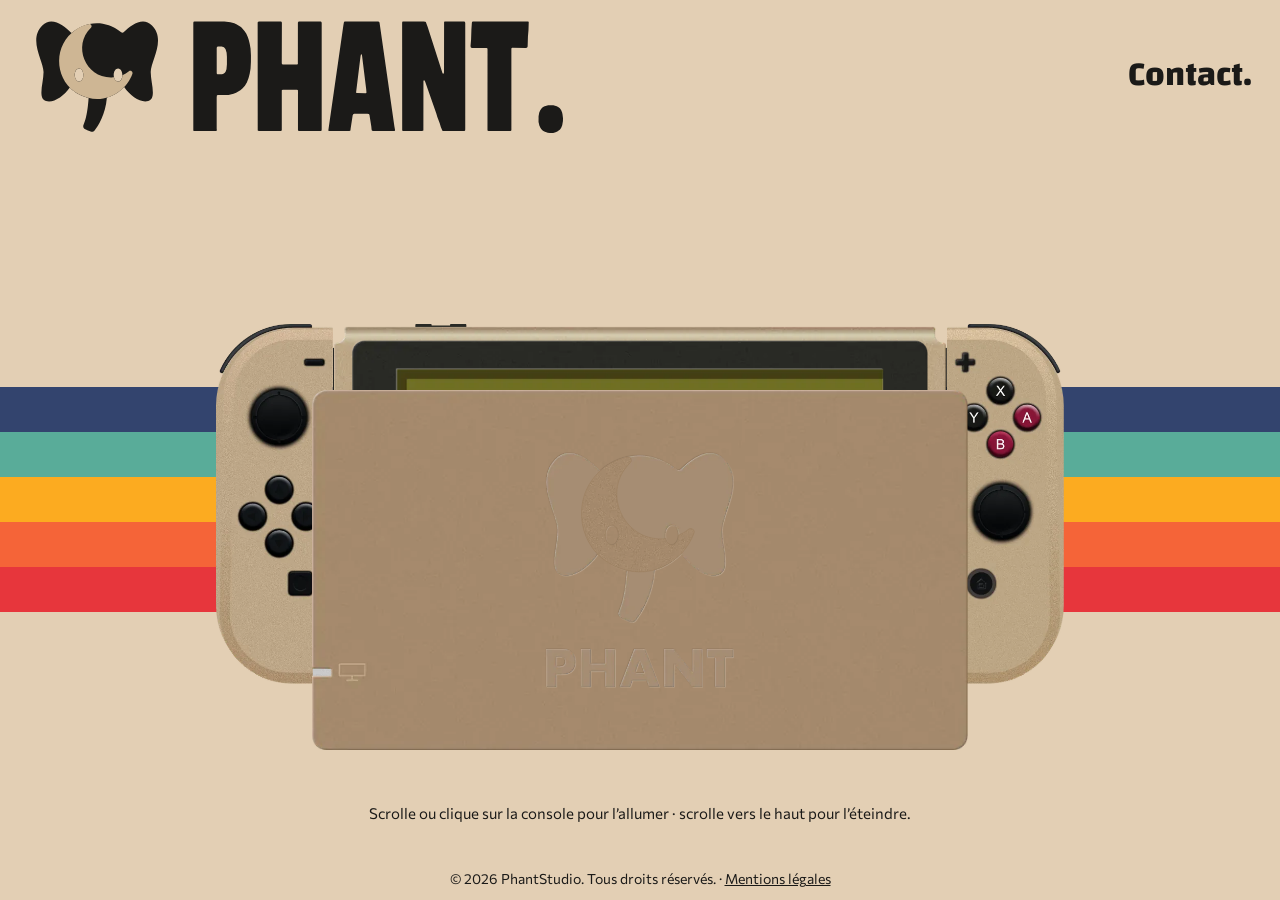
<file: index.html>
<!DOCTYPE html>
<html lang="fr">
<head>
<meta charset="utf-8">
<meta name="viewport" content="width=device-width, initial-scale=1, viewport-fit=cover">
<title>PhantStudio – Site en travaux</title>
<meta name="description" content="PhantStudio, studio créatif d’Adrien Feuilloy : illustration, identité graphique, faire-parts, 2D, 3D, animation et web. Du sur-mesure, sans template.">
<link rel="icon" type="image/svg+xml" href="assets/img/favicon.svg">
<link rel="icon" type="image/png" sizes="32x32" href="assets/img/favicon.png">
<link rel="apple-touch-icon" href="assets/img/apple-touch-icon.png">
<link rel="preconnect" href="https://fonts.googleapis.com">
<link rel="preconnect" href="https://fonts.gstatic.com" crossorigin>
<link href="https://fonts.googleapis.com/css2?family=Commissioner:wght@400;600&family=Changa:wght@700&display=swap" rel="stylesheet">
<link rel="stylesheet" href="css/style.css">
</head>
<body>
<header>
  <a class="logo" href="#/" aria-label="PhantStudio – accueil"><img id="logo" alt="PhantStudio" width="300" height="64"></a>
  <nav aria-label="Navigation"><a href="#/contact" data-n="contact">Contact.</a></nav>
</header>
<main id="app"></main>
<footer>© 2026 PhantStudio. Tous droits réservés. · <a href="#/mentions-legales">Mentions légales</a></footer>
<script src="js/assets.js"></script>
<script src="js/app.js"></script>
</body>
</html>
</file>
<file: css/style.css>
:root{--bg:#E3CFB4;--beige:#CEB694;--ink:#1B1A18;--red:#CC0C33;--yellow:#D1A802;--teal:#02968A;--deep:#006B6E;
 --title:'Changa','Arial Narrow Bold',Arial,sans-serif;--text:'Commissioner',system-ui,-apple-system,'Segoe UI',sans-serif;
 color-scheme:light;box-sizing:border-box;padding-top:env(safe-area-inset-top,0px);padding-bottom:env(safe-area-inset-bottom,0px)}
@media (prefers-color-scheme:dark){:root:not([data-theme="light"]){color-scheme:light}}
:root[data-theme="dark"]{color-scheme:light}
html{scroll-padding-top:env(safe-area-inset-top,0px);background:var(--bg)}
*,*::before,*::after{box-sizing:inherit}
body{margin:0;min-height:100vh;background:var(--bg);color:var(--ink);font:400 17px/1.55 var(--text);display:flex;flex-direction:column}
a{color:inherit}
button{font:inherit}
:focus-visible{outline:3px solid var(--red);outline-offset:3px}
header{display:flex;align-items:center;justify-content:space-between;padding:16px 28px;gap:16px}
header .logo img{display:block;height:clamp(60px,13vh,131px);width:auto}
nav{display:flex;gap:clamp(18px,3vw,44px);font:700 clamp(22px,3vw,34px)/1 var(--title)}
nav a{text-decoration:none}
nav a:hover,nav a[aria-current="page"]{color:var(--red)}
main{flex:1;display:flex;flex-direction:column}
footer{padding:10px 28px;text-align:center;font-size:14px}
.bands{display:grid}.bands i{height:12px}
.bands i:nth-child(1){background:#33446E}.bands i:nth-child(2){background:#59AC99}.bands i:nth-child(3){background:#FCAB20}.bands i:nth-child(4){background:#F56438}.bands i:nth-child(5){background:#E7363C}
.stage .bands{position:absolute;left:0;right:0;top:50%;translate:0 -52%;z-index:0}.stage .bands i{height:5vh}

/* ===== Accueil bureau ===== */
.desk{flex:1;position:relative;display:flex;flex-direction:column;justify-content:center;overflow:hidden;min-height:68vh}
.stage{position:relative;height:50vh;display:flex;align-items:center;justify-content:center;z-index:2}
.sw{display:flex;align-items:center;cursor:pointer;z-index:10}
.sw img{height:40vh;width:auto;display:block}
.dock{position:absolute;height:40vh;width:auto;z-index:12;margin-top:14.7vh;cursor:pointer;transition:all 1s cubic-bezier(.42,0,.58,1)}
.on .dock{opacity:0;transform:translateY(100vh);transition-duration:1.5s;pointer-events:none}
.scr{position:absolute;width:54.3vh;height:30.8vh;z-index:11;opacity:0;pointer-events:none;overflow:hidden;translate:0 .25vh;background:center/cover no-repeat;transition:opacity .5s}
.on .scr{opacity:1;pointer-events:auto}
.hint{position:absolute;bottom:2vh;left:0;right:0;text-align:center;font-size:15px;z-index:3;transition:opacity .4s}
.mob{display:none}
.wip{position:absolute;inset:0;display:flex;flex-direction:column;align-items:center;justify-content:center;gap:1.6vh;text-align:center;padding:0 4vh;color:var(--ink)}
.wip b{font:700 4.6vh/1 var(--title)}
.wip span{font:600 1.9vh/1.35 var(--text)}

/* ===== Accueil mobile : Game Boy ===== */
.gb{position:relative;width:min(92vw,340px);margin:14px auto 28px;background:var(--beige);border-radius:16px 16px 72px 16px;padding:18px 18px 30px;box-shadow:inset 0 -6px 0 rgba(27,26,24,.18),0 14px 30px rgba(27,26,24,.35)}
.gb::before{content:"";position:absolute;left:18px;right:18px;top:10px;height:3px;border-radius:2px;background:linear-gradient(90deg,var(--red) 0 25%,var(--yellow) 25% 50%,var(--teal) 50% 75%,var(--deep) 75%)}
.bezel{margin-top:10px;background:#3b3730;border-radius:10px 10px 38px 10px;padding:12px 16px 16px}
.bezel small{display:block;font:600 9px/1 var(--text);letter-spacing:.14em;color:#9b927f;margin-bottom:8px;text-align:center}
.screen{background:#23211d;border-radius:4px;aspect-ratio:10/9;overflow:hidden;position:relative;box-shadow:inset 0 0 0 2px #0e0d0c}
.screen::after{content:"";position:absolute;inset:0;pointer-events:none;background:repeating-linear-gradient(0deg,rgba(0,0,0,.18) 0 1px,transparent 1px 3px)}
.lcd{height:100%;padding:12px;display:flex;flex-direction:column;gap:8px;font-family:var(--title);font-weight:700;color:var(--beige)}
.lcd h2{margin:0;font-size:25px;line-height:1}.lcd h2 span{color:var(--yellow)}
.lcd .h{margin-top:auto;font:600 10px/1 var(--text);color:#9b927f}
@keyframes bl{50%{opacity:0}}
.wip-m{margin:auto 0 0;font-size:22px;letter-spacing:.04em;color:var(--yellow);text-transform:uppercase}.wip-m i{font-style:normal;animation:bl 1s steps(2) infinite}
.wip-s{margin:0 0 auto;font:600 13px/1.4 var(--text)}
.controls{display:flex;justify-content:space-between;align-items:center;margin:26px 6px 0}
.dpad{width:96px;height:96px;display:grid;grid-template:repeat(3,1fr)/repeat(3,1fr);filter:drop-shadow(0 3px 0 rgba(0,0,0,.35))}
.dpad::before{content:"";grid-area:2/2;background:var(--ink)}
.dpad span{background:var(--ink)}
.dpad .u{grid-area:1/2;border-radius:6px 6px 0 0}.dpad .l{grid-area:2/1;border-radius:6px 0 0 6px}.dpad .r{grid-area:2/3;border-radius:0 6px 6px 0}.dpad .d{grid-area:3/2;border-radius:0 0 6px 6px}
.ab{display:flex;gap:14px;transform:rotate(-24deg);margin-right:4px}
.ab span{width:46px;height:46px;border-radius:50%;background:var(--red);box-shadow:0 4px 0 #7d0620;color:var(--beige);font:700 15px/46px var(--title);text-align:center;touch-action:manipulation}
.ab span:nth-child(2){margin-top:-22px}
.sys{display:flex;justify-content:center;gap:22px;margin-top:26px;transform:rotate(-24deg) translateX(-6px)}
.sys button{all:unset;width:46px;height:12px;border-radius:7px;background:#8d7f68;cursor:pointer;position:relative;touch-action:manipulation}
.sys button::after{content:attr(data-l);position:absolute;top:16px;left:50%;transform:translateX(-50%);font:600 9px/1 var(--text);letter-spacing:.12em;color:var(--ink);white-space:nowrap}
.speaker{position:absolute;right:24px;bottom:18px;display:flex;gap:5px;transform:rotate(-24deg)}.speaker i{width:4px;height:34px;border-radius:2px;background:rgba(27,26,24,.28)}

/* ===== Pages ===== */
.page{width:100%;max-width:980px;margin:0 auto;padding:12px 24px 56px}
h1{font:700 clamp(44px,8vw,84px)/1 var(--title);margin:.2em 0 .3em}
h2{font:700 clamp(28px,4vw,40px)/1.1 var(--title);margin:1.4em 0 .5em}
.lead{font-size:20px;max-width:62ch}
form{display:grid;gap:14px;max-width:560px}
label{font:700 20px var(--title)}
input,textarea{width:100%;font:inherit;padding:12px 14px;border:2px solid var(--ink);border-radius:6px;background:#f6ecdb;color:var(--ink)}
.btn{justify-self:start;background:var(--ink);color:var(--bg);border:0;border-radius:6px;padding:12px 26px;font:700 24px var(--title);cursor:pointer}
.btn:disabled{opacity:.55}
.msg{min-height:1.5em;font-weight:600}.msg.err{color:var(--red)}
.back{display:inline-block;margin:6px 0 0;font:700 24px var(--title);text-decoration:none}
.nf{text-align:center;padding:10px 20px 50px}.nf img{width:min(94vw,760px);height:auto;display:block;margin:0 auto}
.nf .swap{position:relative;max-width:760px;margin:0 auto}.nf .swap img+img{position:absolute;inset:0;opacity:0;transition:opacity .25s}.nf .swap:hover img+img,.nf .swap:focus-within img+img{opacity:1}

@media (max-width:900px){
 .desk{display:none}.mob{display:block}
 header{padding:12px 18px}
 header .logo img{height:auto;width:min(40vw,300px)}
 nav{font-size:21px;gap:12px;white-space:nowrap}
 footer{padding:8px 18px}
}
@media (prefers-reduced-motion:reduce){*{animation:none!important;transition:none!important}}

/* ===== Page de test masquée ===== */
.doc h2{margin:1.2em 0 .4em}
.doc .card{background:#efeeec;border:2px solid var(--ink);border-radius:6px;padding:8px 24px 16px;margin:18px 0}
.doc code{background:#f6ecdb;border:1px solid var(--beige);border-radius:4px;padding:1px 6px;font:14px/1.4 ui-monospace,Menlo,Consolas,monospace}
.doc li{margin:.5em 0}
.art-wrap{margin:18px 0;text-align:center}.art-wrap .art{max-width:min(100%,420px);height:auto}.art-wrap figcaption{font-size:14px}
</file>
